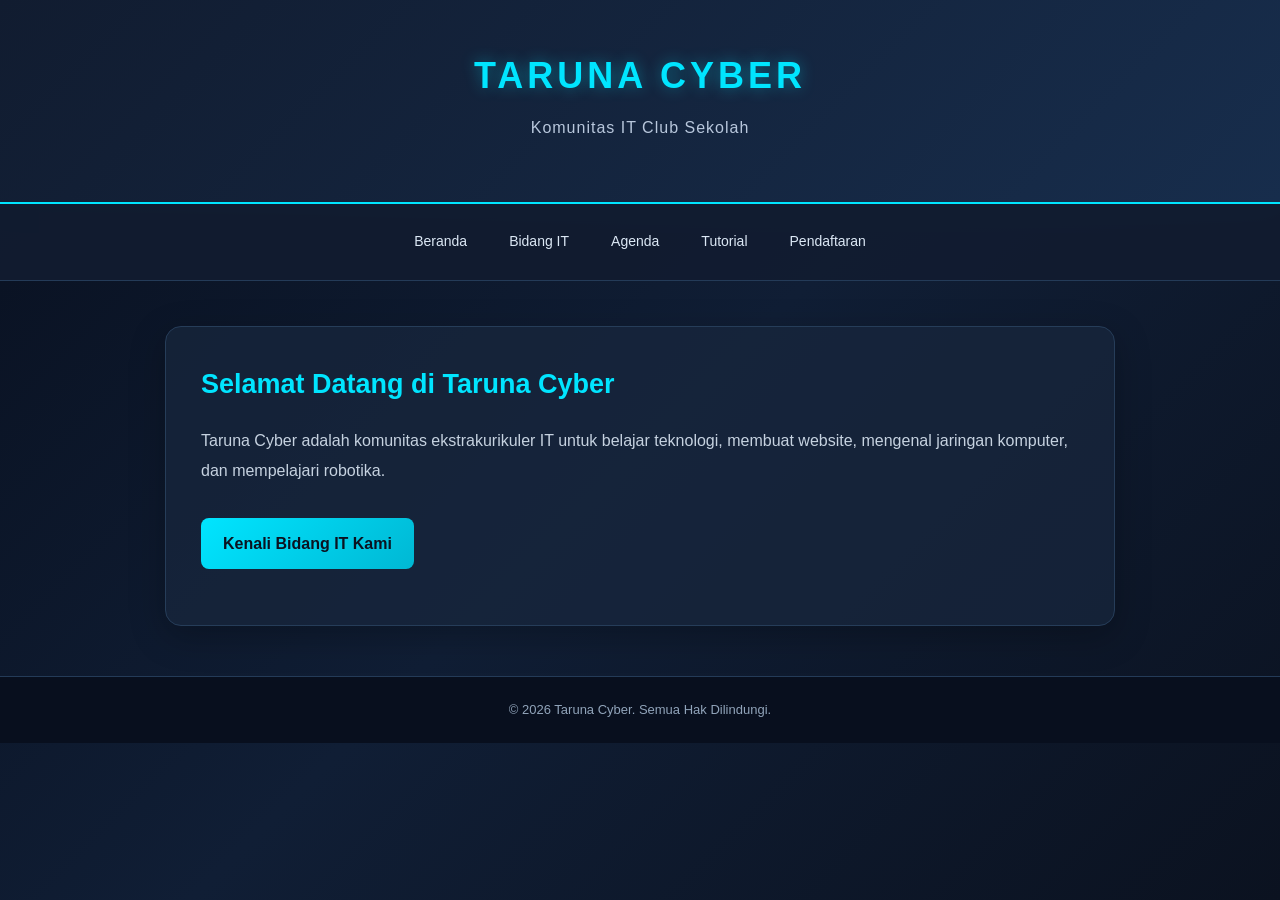
<file: index.html>
<!DOCTYPE html>
<html lang="id">
<head>
    <meta charset="UTF-8">
    <meta name="viewport" content="width=device-width, initial-scale=1.0">
    <title>Taruna Cyber - Beranda</title>

    <link rel="stylesheet" href="style.css">
</head>
<body>

    <!-- HEADER -->
    <header>
        <h1>TARUNA CYBER</h1>
        <p>Komunitas IT Club Sekolah</p>
    </header>

    <!-- MENU NAVIGASI -->
    <nav>
        <a href="index.html">Beranda</a>
        <a href="bidang.html">Bidang IT</a>
        <a href="agenda.html">Agenda</a>
        <a href="tutorial.html">Tutorial</a>
        <a href="daftar.html">Pendaftaran</a>
    </nav>

    <!-- ISI HALAMAN -->
    <main>
        <h2>Selamat Datang di Taruna Cyber</h2>

        <p>
            Taruna Cyber adalah komunitas ekstrakurikuler IT
            untuk belajar teknologi, membuat website,
            mengenal jaringan komputer, dan mempelajari robotika.
        </p>

        <a href="bidang.html">Kenali Bidang IT Kami</a>
    </main>

    <!-- FOOTER -->
    <footer>
        <p>&copy; 2026 Taruna Cyber. Semua Hak Dilindungi.</p>
    </footer>

</body>
</html>
</file>
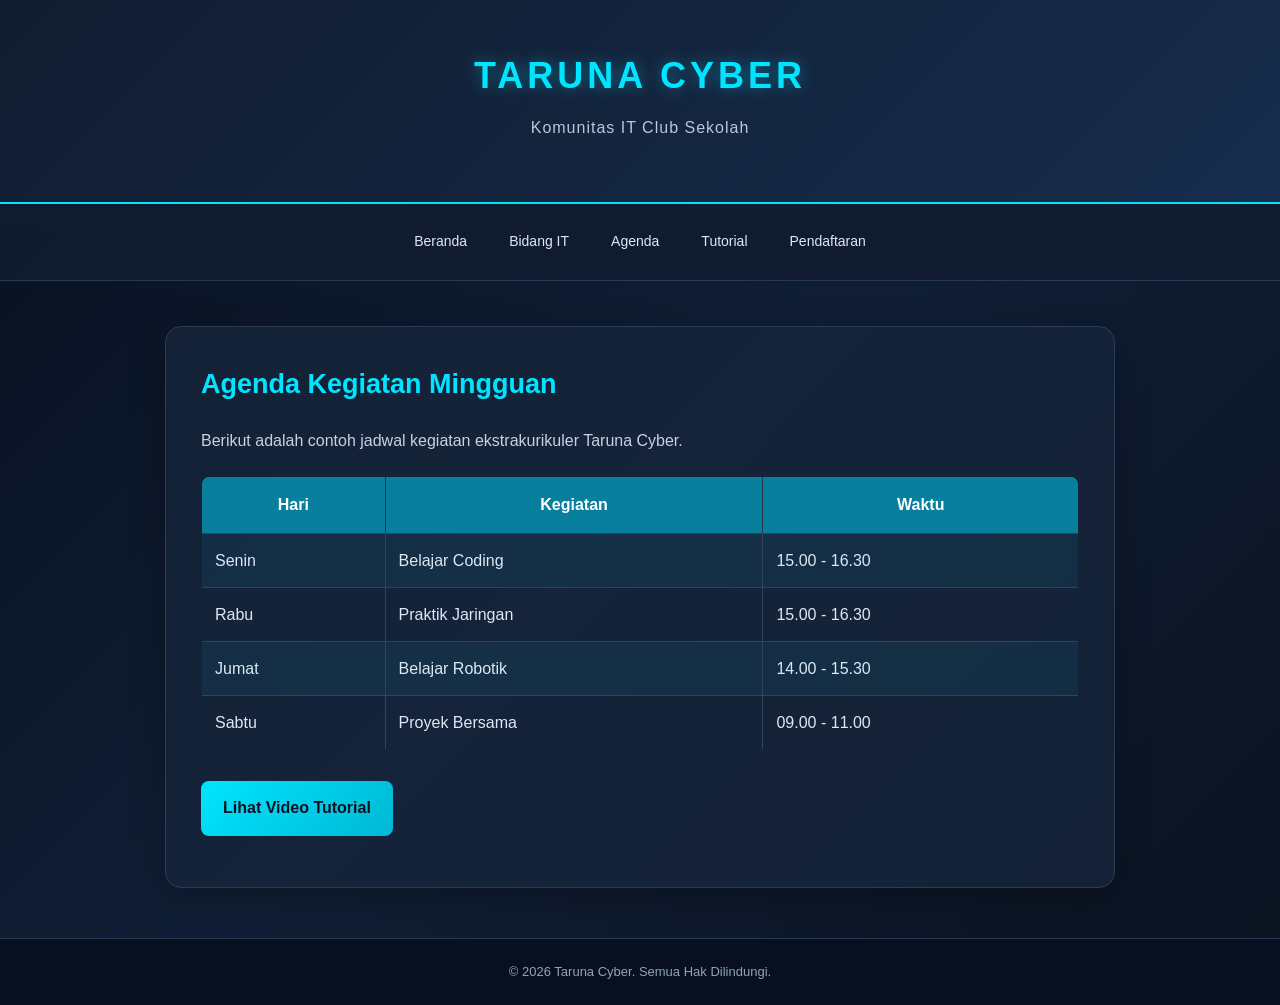
<file: agenda.html>
<!DOCTYPE html>
<html lang="id">
<head>
    <meta charset="UTF-8">
    <meta name="viewport" content="width=device-width, initial-scale=1.0">
    <title>Agenda - Taruna Cyber</title>
    <link rel="stylesheet" href="style.css">
</head>
<body>

    <!-- HEADER -->
    <header>
        <h1>TARUNA CYBER</h1>
        <p>Komunitas IT Club Sekolah</p>
    </header>

    <!-- NAVIGASI -->
    <nav>
        <a href="index.html">Beranda</a>
        <a href="bidang.html">Bidang IT</a>
        <a href="agenda.html">Agenda</a>
        <a href="tutorial.html">Tutorial</a>
        <a href="daftar.html">Pendaftaran</a>
    </nav>

    <!-- ISI HALAMAN -->
    <main>
        <h2>Agenda Kegiatan Mingguan</h2>

        <p>
            Berikut adalah contoh jadwal kegiatan
            ekstrakurikuler Taruna Cyber.
        </p>

        <table border="1" cellpadding="10" cellspacing="0"
               style="width:100%; margin-top:20px; border-color:#24344b;">
            <tr>
                <th>Hari</th>
                <th>Kegiatan</th>
                <th>Waktu</th>
            </tr>

            <tr>
                <td>Senin</td>
                <td>Belajar Coding</td>
                <td>15.00 - 16.30</td>
            </tr>

            <tr>
                <td>Rabu</td>
                <td>Praktik Jaringan</td>
                <td>15.00 - 16.30</td>
            </tr>

            <tr>
                <td>Jumat</td>
                <td>Belajar Robotik</td>
                <td>14.00 - 15.30</td>
            </tr>

            <tr>
                <td>Sabtu</td>
                <td>Proyek Bersama</td>
                <td>09.00 - 11.00</td>
            </tr>
        </table>

        <p>
            <a href="tutorial.html">Lihat Video Tutorial</a>
        </p>
    </main>

    <!-- FOOTER -->
    <footer>
        <p>&copy; 2026 Taruna Cyber. Semua Hak Dilindungi.</p>
    </footer>

</body>
</html>
</file>
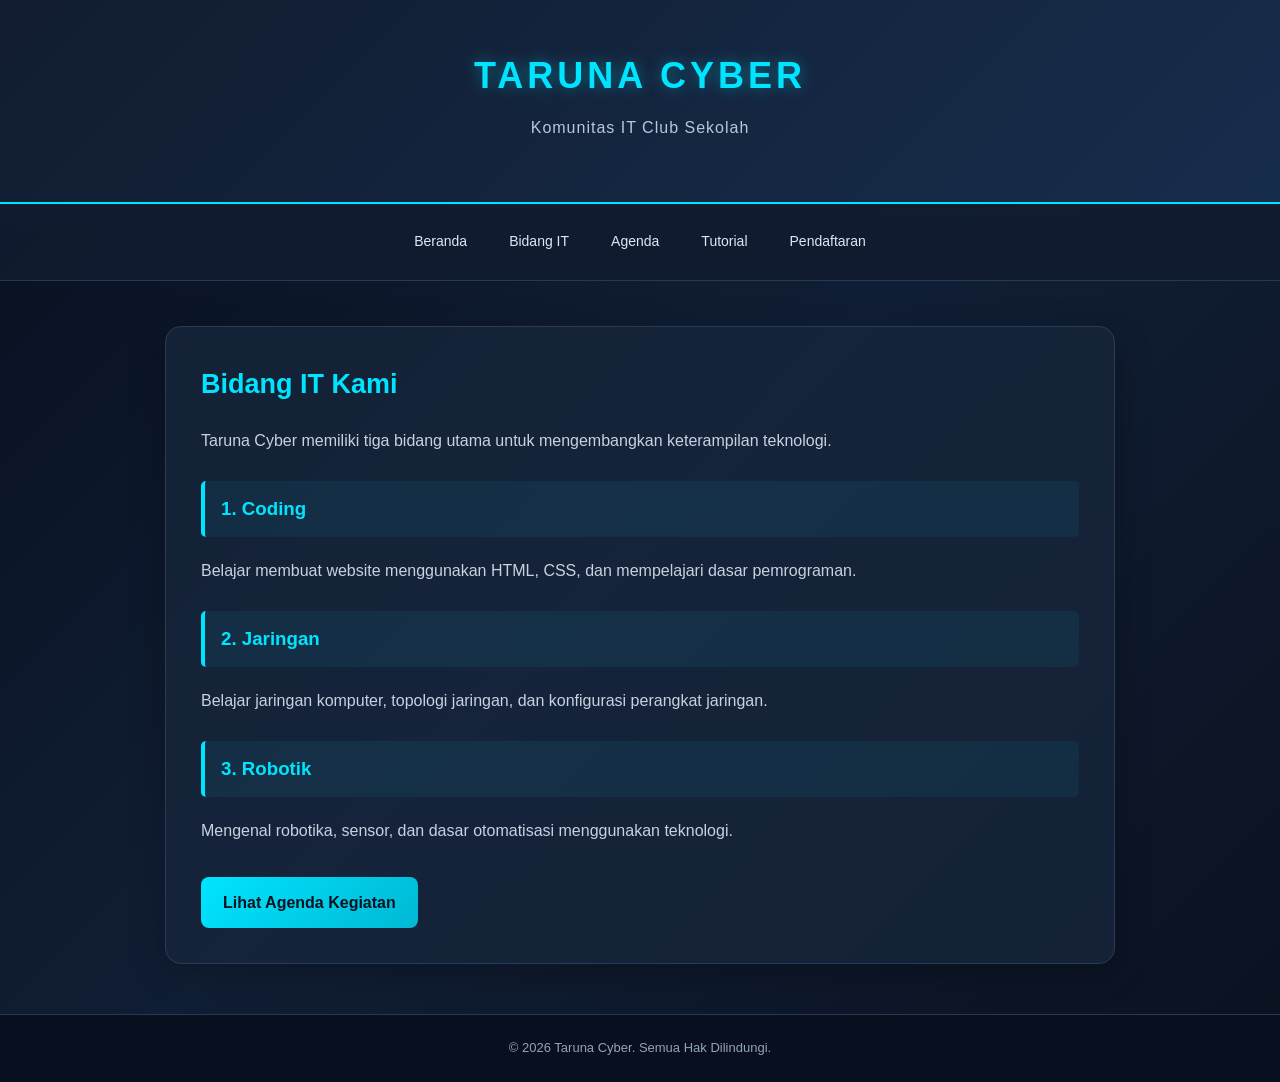
<file: bidang.html>
<!DOCTYPE html>
<html lang="id">
<head>
    <meta charset="UTF-8">
    <meta name="viewport" content="width=device-width, initial-scale=1.0">
    <title>Bidang IT - Taruna Cyber</title>
    <link rel="stylesheet" href="style.css">
</head>
<body>

    <!-- HEADER -->
    <header>
        <h1>TARUNA CYBER</h1>
        <p>Komunitas IT Club Sekolah</p>
    </header>

    <!-- MENU NAVIGASI -->
    <nav>
        <a href="index.html">Beranda</a>
        <a href="bidang.html">Bidang IT</a>
        <a href="agenda.html">Agenda</a>
        <a href="tutorial.html">Tutorial</a>
        <a href="daftar.html">Pendaftaran</a>
    </nav>

    <!-- ISI HALAMAN -->
    <main>
        <h2>Bidang IT Kami</h2>

        <p>
            Taruna Cyber memiliki tiga bidang utama
            untuk mengembangkan keterampilan teknologi.
        </p>

        <h3>1. Coding</h3>
        <p>
            Belajar membuat website menggunakan HTML,
            CSS, dan mempelajari dasar pemrograman.
        </p>

        <h3>2. Jaringan</h3>
        <p>
            Belajar jaringan komputer, topologi jaringan,
            dan konfigurasi perangkat jaringan.
        </p>

        <h3>3. Robotik</h3>
        <p>
            Mengenal robotika, sensor, dan dasar
            otomatisasi menggunakan teknologi.
        </p>

        <a href="agenda.html">Lihat Agenda Kegiatan</a>
    </main>

    <!-- FOOTER -->
    <footer>
        <p>&copy; 2026 Taruna Cyber. Semua Hak Dilindungi.</p>
    </footer>

</body>
</html>
</file>
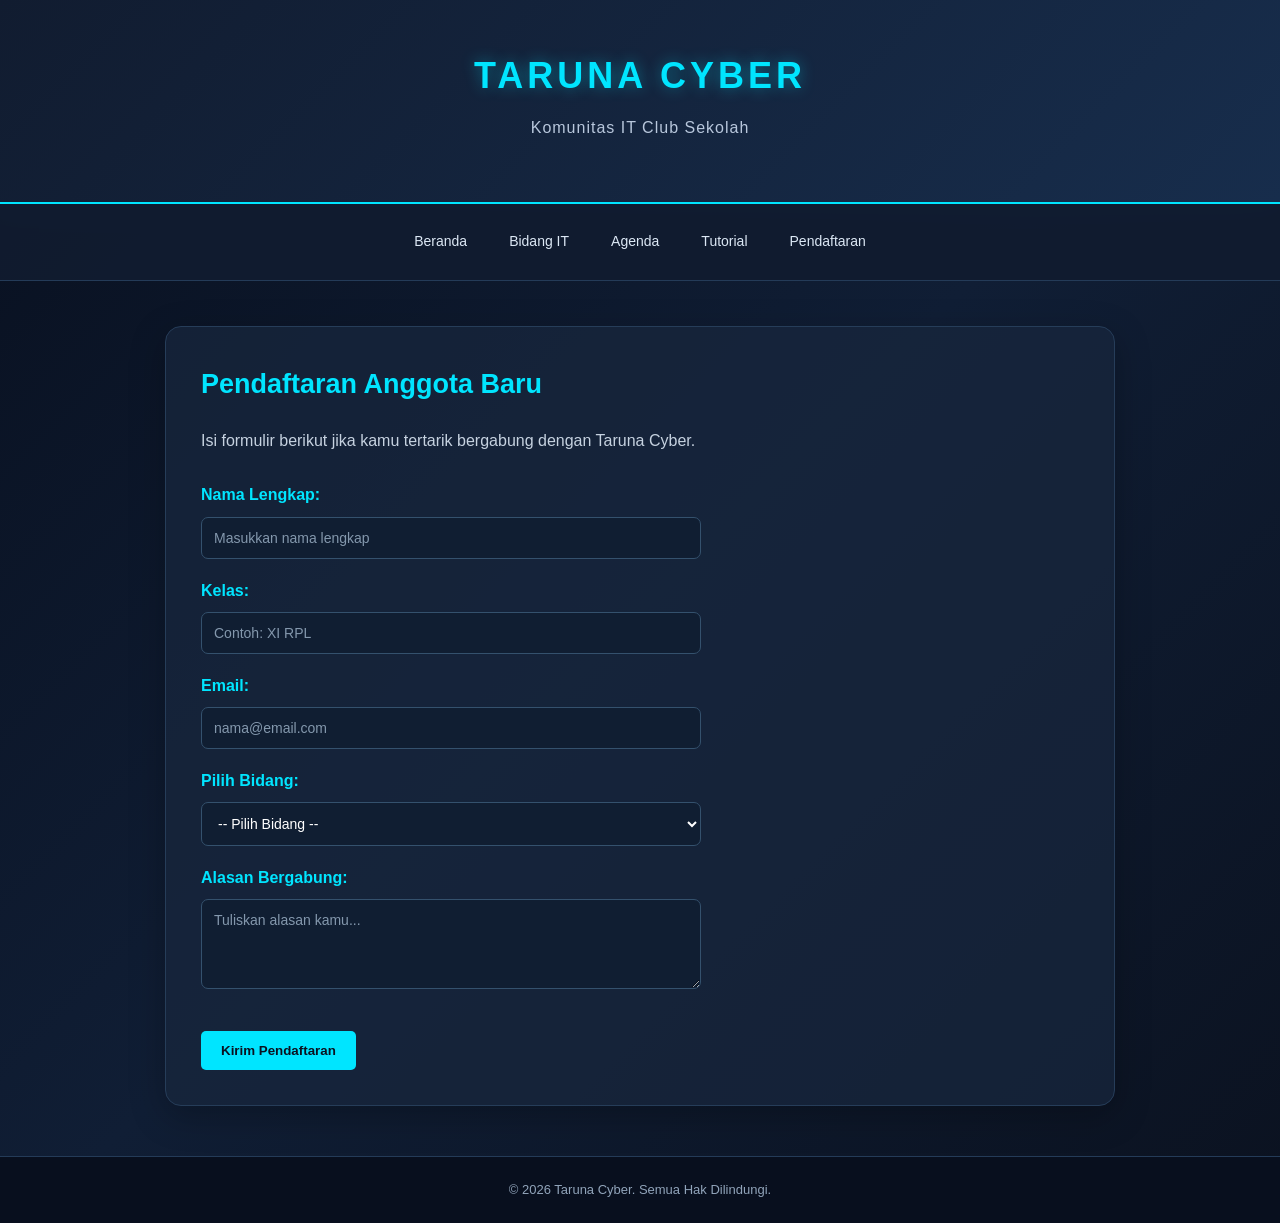
<file: daftar.html>
<!DOCTYPE html>
<html lang="id">
<head>
    <meta charset="UTF-8">
    <meta name="viewport" content="width=device-width, initial-scale=1.0">
    <title>Pendaftaran - Taruna Cyber</title>
    <link rel="stylesheet" href="style.css">
</head>
<body>

    <!-- HEADER -->
    <header>
        <h1>TARUNA CYBER</h1>
        <p>Komunitas IT Club Sekolah</p>
    </header>

    <!-- NAVIGASI -->
    <nav>
        <a href="index.html">Beranda</a>
        <a href="bidang.html">Bidang IT</a>
        <a href="agenda.html">Agenda</a>
        <a href="tutorial.html">Tutorial</a>
        <a href="daftar.html">Pendaftaran</a>
    </nav>

    <!-- ISI HALAMAN -->
    <main>
        <h2>Pendaftaran Anggota Baru</h2>

        <p>
            Isi formulir berikut jika kamu tertarik
            bergabung dengan Taruna Cyber.
        </p>

        <form action="#" method="post"
              style="max-width:500px; margin-top:25px;">

            <label for="nama">Nama Lengkap:</label>
            <input type="text" id="nama" name="nama"
                   placeholder="Masukkan nama lengkap"
                   required
                   style="width:100%; padding:10px; margin:8px 0 18px;">

            <label for="kelas">Kelas:</label>
            <input type="text" id="kelas" name="kelas"
                   placeholder="Contoh: XI RPL"
                   required
                   style="width:100%; padding:10px; margin:8px 0 18px;">

            <label for="email">Email:</label>
            <input type="email" id="email" name="email"
                   placeholder="nama@email.com"
                   required
                   style="width:100%; padding:10px; margin:8px 0 18px;">

            <label for="bidang">Pilih Bidang:</label>
            <select id="bidang" name="bidang" required
                    style="width:100%; padding:10px; margin:8px 0 18px;">
                <option value="">-- Pilih Bidang --</option>
                <option value="coding">Coding</option>
                <option value="jaringan">Jaringan</option>
                <option value="robotik">Robotik</option>
            </select>

            <label for="alasan">Alasan Bergabung:</label>
            <textarea id="alasan" name="alasan"
                      rows="4"
                      placeholder="Tuliskan alasan kamu..."
                      required
                      style="width:100%; padding:10px; margin:8px 0 18px;"></textarea>

            <button type="submit"
                    style="padding:12px 20px; background:#00e5ff;
                    color:#0b1220; border:0; border-radius:5px;
                    font-weight:bold; cursor:pointer;">
                Kirim Pendaftaran
            </button>

        </form>
    </main>

    <!-- FOOTER -->
    <footer>
        <p>&copy; 2026 Taruna Cyber. Semua Hak Dilindungi.</p>
    </footer>

</body>
</html>
</file>
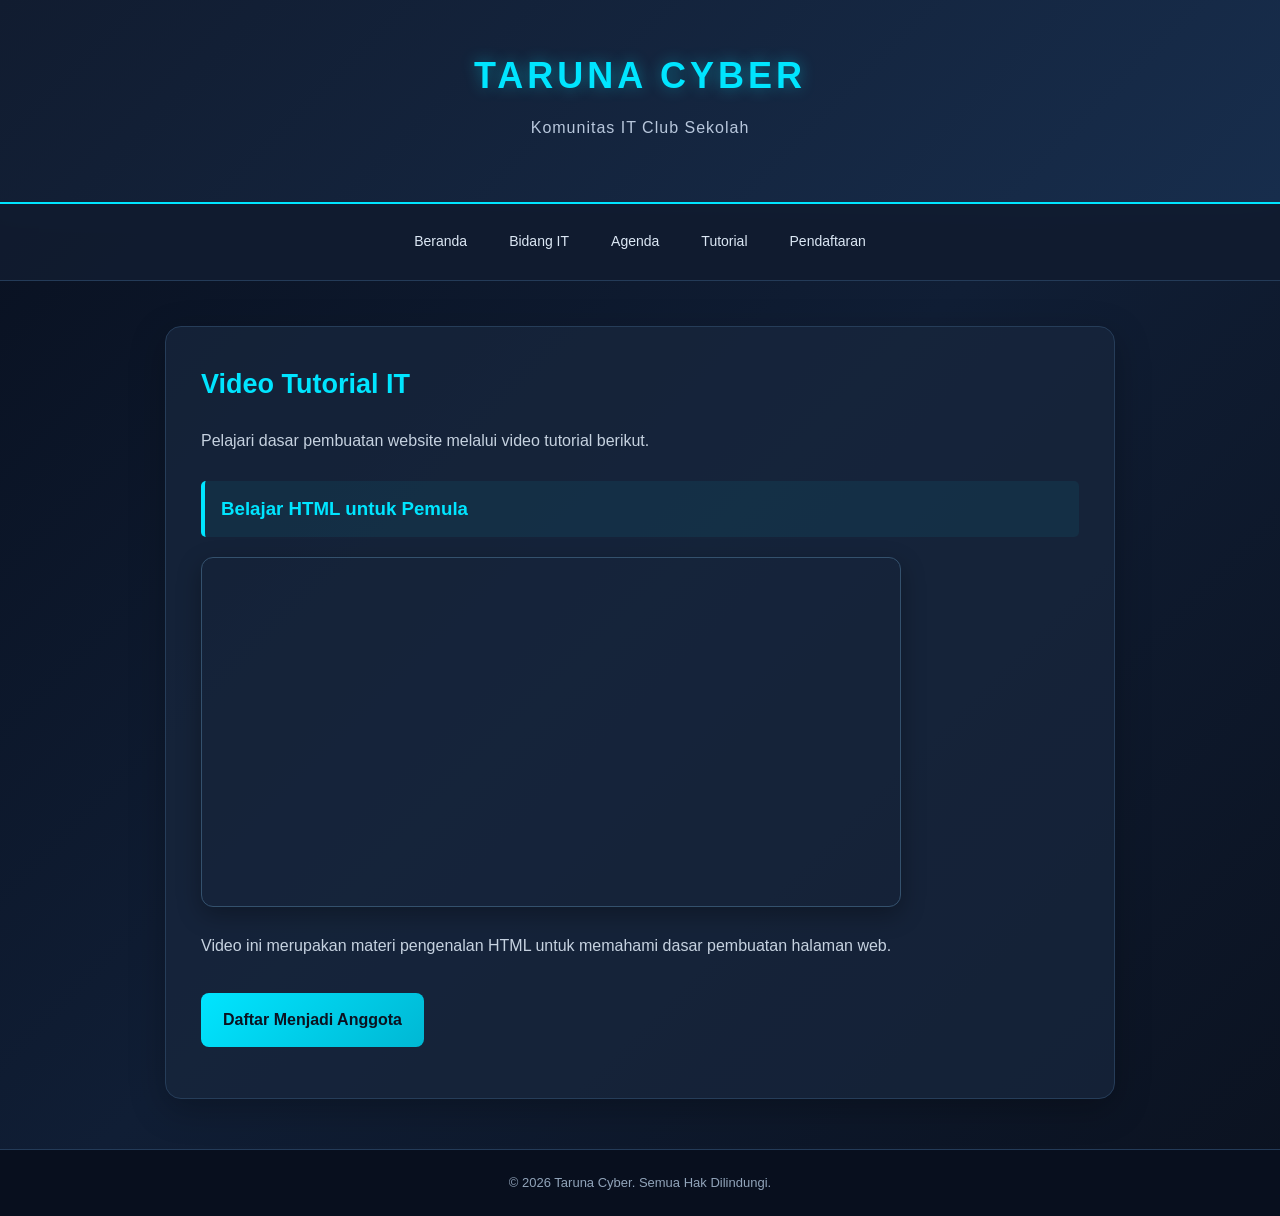
<file: tutorial.html>
<!DOCTYPE html>
<html lang="id">
<head>
    <meta charset="UTF-8">
    <meta name="viewport" content="width=device-width, initial-scale=1.0">
    <title>Tutorial - Taruna Cyber</title>
    <link rel="stylesheet" href="style.css">
</head>
<body>

    <!-- HEADER -->
    <header>
        <h1>TARUNA CYBER</h1>
        <p>Komunitas IT Club Sekolah</p>
    </header>

    <!-- NAVIGASI -->
    <nav>
        <a href="index.html">Beranda</a>
        <a href="bidang.html">Bidang IT</a>
        <a href="agenda.html">Agenda</a>
        <a href="tutorial.html">Tutorial</a>
        <a href="daftar.html">Pendaftaran</a>
    </nav>

    <!-- ISI HALAMAN -->
    <main>
        <h2>Video Tutorial IT</h2>

        <p>
            Pelajari dasar pembuatan website melalui
            video tutorial berikut.
        </p>

        <h3>Belajar HTML untuk Pemula</h3>

        <div style="max-width:700px; margin-top:20px;">
            <iframe
                width="100%"
                height="350"
                src="https://www.youtube-nocookie.com/embed/UB1O30fR-EE"
                title="Tutorial HTML untuk Pemula"
                style="border:0; border-radius:8px;"
                allowfullscreen>
            </iframe>
        </div>

        <p>
            Video ini merupakan materi pengenalan HTML
            untuk memahami dasar pembuatan halaman web.
        </p>

        <p>
            <a href="daftar.html">Daftar Menjadi Anggota</a>
        </p>
    </main>

    <!-- FOOTER -->
    <footer>
        <p>&copy; 2026 Taruna Cyber. Semua Hak Dilindungi.</p>
    </footer>

</body>
</html>
</file>
<file: style.css>
/* =================================
   TARUNA CYBER - MODERN WEBSITE
   ================================= */

/* 1. PENGATURAN DASAR */
* {
    box-sizing: border-box;
}

body {
    margin: 0;
    font-family: Arial, sans-serif;
    background: linear-gradient(135deg, #080f1e, #101e35, #0b1220);
    color: white;
    line-height: 1.7;
    min-height: 100vh;
}

/* 2. HEADER */
header {
    background: linear-gradient(135deg, #111c30, #172d4c);
    text-align: center;
    padding: 45px 20px;
    border-bottom: 2px solid #00e5ff;
    box-shadow: 0 5px 25px rgba(0, 229, 255, 0.12);
}

header h1 {
    color: #00e5ff;
    margin: 0;
    font-size: 36px;
    letter-spacing: 4px;
    text-shadow: 0 0 15px rgba(0, 229, 255, 0.4);
}

header p {
    color: #b8c7dc;
    margin-top: 8px;
    letter-spacing: 1px;
}

/* 3. MENU NAVIGASI */
nav {
    background: rgba(17, 28, 48, 0.95);
    text-align: center;
    padding: 17px 10px;
    border-bottom: 1px solid #243b58;
    position: sticky;
    top: 0;
    z-index: 100;
    display: flex;
    justify-content: center;
    flex-wrap: wrap;
    gap: 10px;
}

nav a {
    color: #dce8f5;
    text-decoration: none;
    padding: 9px 16px;
    margin: 0;
    border-radius: 8px;
    transition: 0.3s;
    font-size: 14px;
}

nav a:hover {
    background: #00e5ff;
    color: #0b1220;
    box-shadow: 0 0 15px rgba(0, 229, 255, 0.35);
}

/* 4. KONTEN UTAMA */
main {
    max-width: 950px;
    margin: 45px auto;
    padding: 35px;
    min-height: 300px;
    background: rgba(23, 38, 61, 0.75);
    border: 1px solid #263d59;
    border-radius: 16px;
    box-shadow: 0 10px 35px rgba(0, 0, 0, 0.25);
}

main h2 {
    color: #00e5ff;
    font-size: 27px;
    margin-top: 0;
    margin-bottom: 18px;
}

main h3 {
    color: #00e5ff;
    background: rgba(0, 229, 255, 0.06);
    padding: 12px 16px;
    border-left: 4px solid #00e5ff;
    border-radius: 5px;
    margin-top: 25px;
}

main p {
    line-height: 1.9;
    color: #c6d2e0;
}

/* 5. TOMBOL DAN LINK */
main a,
main button {
    display: inline-block;
    margin-top: 15px;
    padding: 12px 22px;
    background: linear-gradient(135deg, #00e5ff, #00b8d4);
    color: #0b1220;
    text-decoration: none;
    border: none;
    border-radius: 8px;
    font-weight: bold;
    cursor: pointer;
    transition: 0.3s;
}

main a:hover,
main button:hover {
    transform: translateY(-3px);
    box-shadow: 0 5px 20px rgba(0, 229, 255, 0.3);
}

/* 6. TABEL AGENDA */
main table {
    width: 100%;
    border-collapse: collapse;
    margin-top: 20px;
    overflow: hidden;
    border-radius: 8px;
}

main th {
    background: #087f9c;
    color: white;
    padding: 14px;
}

main td {
    padding: 13px;
    border: 1px solid #30445e;
    color: #dce8f5;
}

main tr:nth-child(even) {
    background: rgba(0, 229, 255, 0.06);
}

main tr:hover {
    background: rgba(0, 229, 255, 0.12);
}

/* 7. FORMULIR PENDAFTARAN */
main label {
    color: #00e5ff;
    font-weight: bold;
}

main input,
main select,
main textarea {
    width: 100%;
    padding: 12px !important;
    margin: 8px 0 18px !important;
    background: #101e32 !important;
    color: white !important;
    border: 1px solid #34516d !important;
    border-radius: 7px !important;
    font-family: Arial, sans-serif;
    font-size: 14px;
}

main input:focus,
main select:focus,
main textarea:focus {
    outline: none;
    border-color: #00e5ff !important;
    box-shadow: 0 0 10px rgba(0, 229, 255, 0.2);
}

main input::placeholder,
main textarea::placeholder {
    color: #8498ad;
}

/* 8. VIDEO TUTORIAL */
main iframe {
    max-width: 100%;
    border: 1px solid #34516d !important;
    border-radius: 12px !important;
    box-shadow: 0 8px 25px rgba(0, 0, 0, 0.3);
}

/* 9. FOOTER */
footer {
    background: #080f1e;
    text-align: center;
    padding: 22px;
    border-top: 1px solid #243b58;
    color: #91a4ba;
    margin-top: 50px;
}

footer p {
    margin: 0;
    font-size: 13px;
}

/* 10. RESPONSIVE UNTUK HP */
@media screen and (max-width: 600px) {

    header {
        padding: 30px 15px;
    }

    header h1 {
        font-size: 27px;
        letter-spacing: 2px;
    }

    nav {
        gap: 5px;
        padding: 12px 5px;
    }

    nav a {
        padding: 8px 10px;
        font-size: 12px;
    }

    main {
        margin: 20px 12px;
        padding: 22px 17px;
    }

    main h2 {
        font-size: 22px;
    }

    main table {
        font-size: 12px;
    }

    main th,
    main td {
        padding: 9px 6px;
    }

    main iframe {
        height: 220px;
    }
}
</file>
